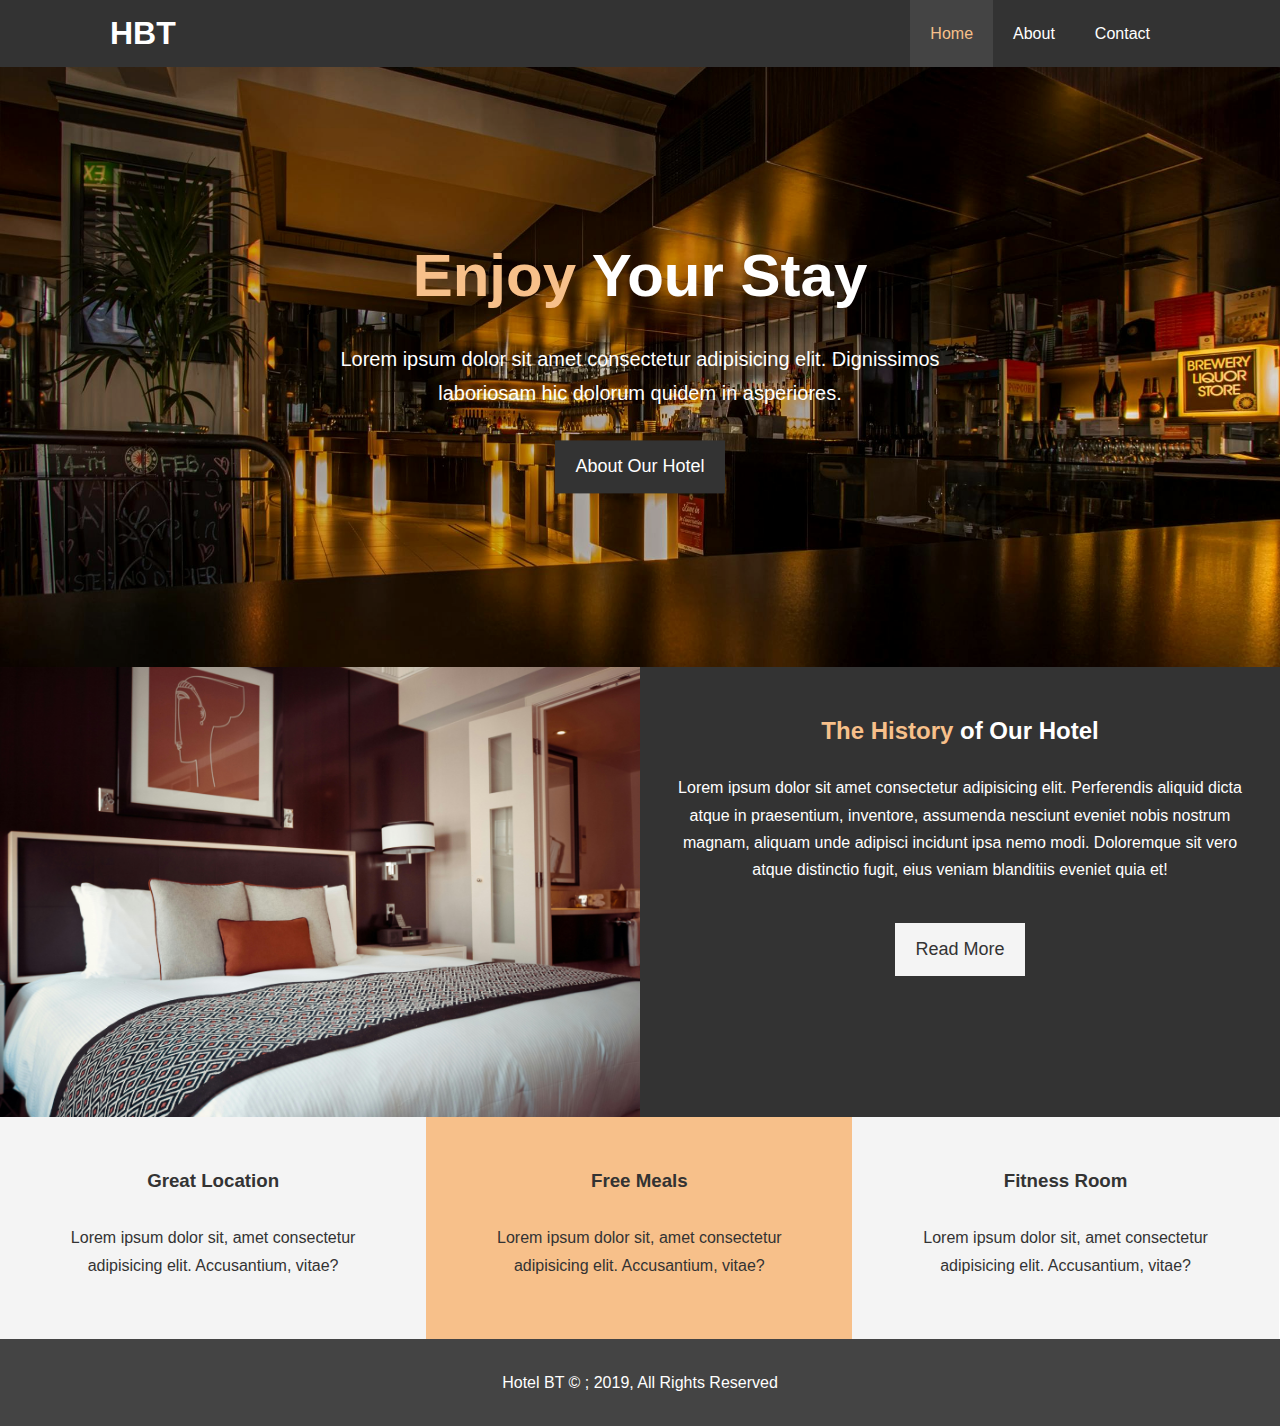
<file: index.html>
<!DOCTYPE html>
<html lang="en">
  <head>
    <meta charset="UTF-8" />
    <meta http-equiv="X-UA-Compatible" content="IE=edge" />
    <meta name="viewport" content="width=device-width, initial-scale=1.0" />
    <meta
      name="description"
      content="Welcome to the most extraordinary hotel in Baston Massachusetts"
    />
    <meta name="Keywords" content="hotel,boston,new england hotel" />
    <link
      rel="stylesheet"
      href="https://use.fontawesome.com/releases/v5.6.1/css/all.css"
      integrity="sha384-gfdkjb5BdAXd+lj+gudLWI+BXq4IuLW5IT+brZEZsLFm++aCMlF1V92rMkPaX4PP"
      crossorigin="anonymous"
    />
    <link rel="stylesheet" href="style.css" />
    <link
      rel="stylesheet"
      media="screen and (max-width: 768px)"
      href="mobile.css"
    />
    <title>Hotel BT | Welcome</title>
  </head>
  <body>
    <header>
      <nav id="navbar">
        <div class="container">
          <h1 class="logo"><a href="index.html "> HBT </a></h1>
          <ul>
            <li><a class="current" href="index.html">Home</a></li>
            <li><a href="about.html">About</a></li>
            <li><a href="contact.html">Contact</a></li>
          </ul>
        </div>
      </nav>
      <div id="showcase">
        <div class="bg-black"></div>
        <div class="container">
          <div class="showcase-content">
            <h1><span class="text-primary">Enjoy </span> Your Stay</h1>
            <p class="content">
              Lorem ipsum dolor sit amet consectetur adipisicing elit.
              Dignissimos laboriosam hic dolorum quidem in asperiores.
            </p>
            <a class="btn" href="about.html">About Our Hotel</a>
          </div>
        </div>
      </div>
    </header>
    <section id="home-info" class="bg-dark">
      <div class="info-img"></div>
      <div class="info-content">
        <h2><span class="text-primary">The History</span> of Our Hotel</h2>
        <p>
          Lorem ipsum dolor sit amet consectetur adipisicing elit. Perferendis
          aliquid dicta atque in praesentium, inventore, assumenda nesciunt
          eveniet nobis nostrum magnam, aliquam unde adipisci incidunt ipsa nemo
          modi. Doloremque sit vero atque distinctio fugit, eius veniam
          blanditiis eveniet quia et!
        </p>
        <a href="about.html" class="btn btn-light">Read More</a>
      </div>
    </section>
    <section id="features">
      <div class="box bg-light">
        <i class="fas fa-hotel fa-3x"></i>
        <h3>Great Location</h3>
        <p>
          Lorem ipsum dolor sit, amet consectetur adipisicing elit. Accusantium,
          vitae?
        </p>
      </div>
      <div class="box bg-primary">
        <i class="fas fa-utensils fa-3x"></i>
        <h3>Free Meals</h3>
        <p>
          Lorem ipsum dolor sit, amet consectetur adipisicing elit. Accusantium,
          vitae?
        </p>
      </div>
      <div class="box bg-light">
        <i class="fas fa-dumbbell fa-3x"></i>
        <h3>Fitness Room</h3>
        <p>
          Lorem ipsum dolor sit, amet consectetur adipisicing elit. Accusantium,
          vitae?
        </p>
      </div>
    </section>
    <div class="clr"></div>
    <footer id="main-footer">
      <p>Hotel BT &copy ; 2019, All Rights Reserved</p>
    </footer>
  </body>
</html>
</file>
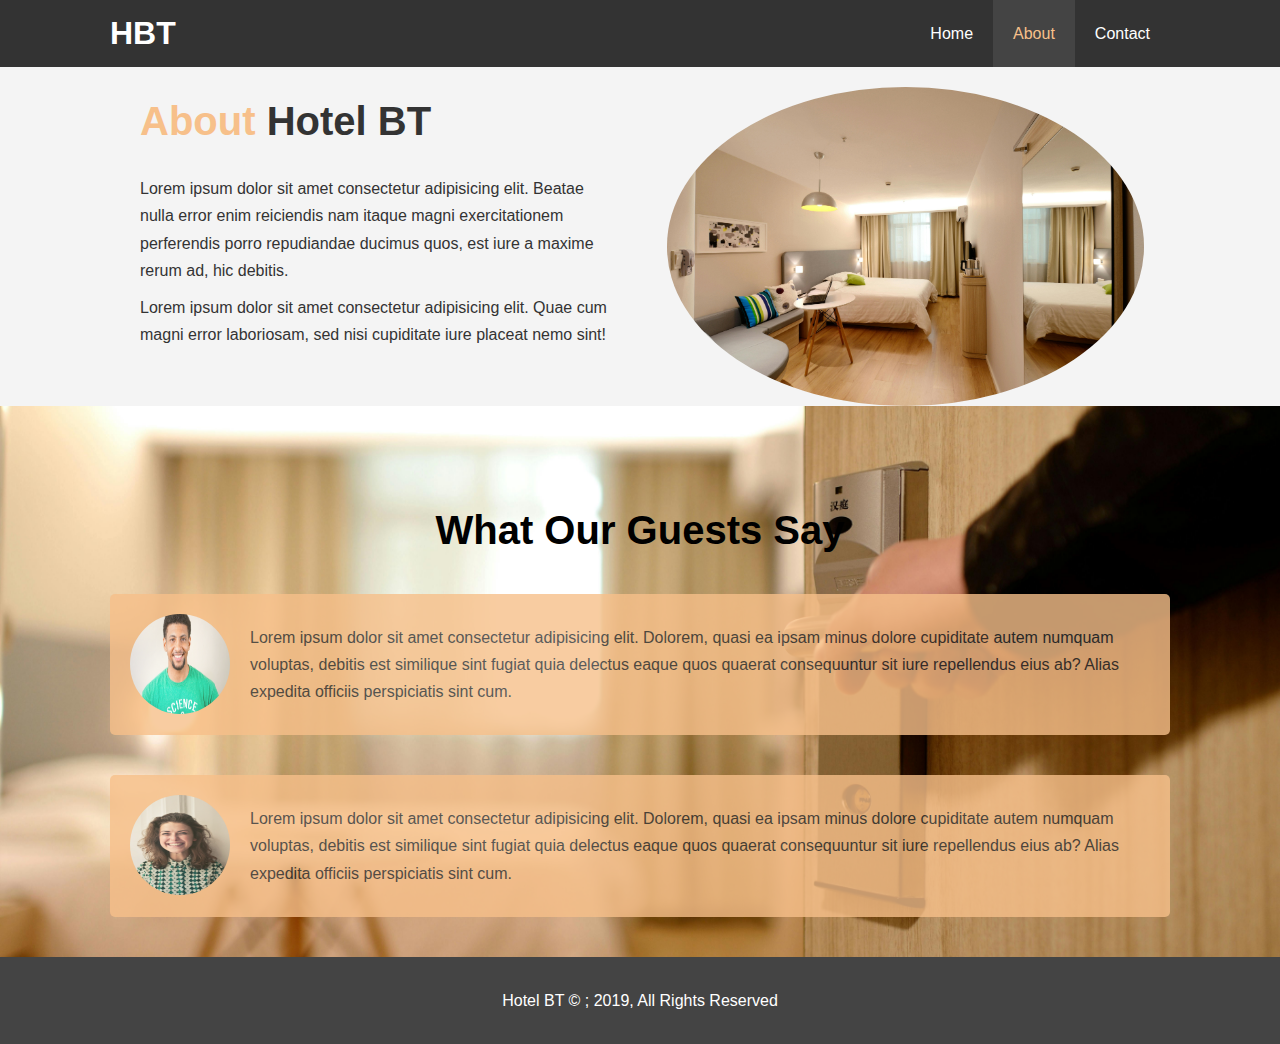
<file: about.html>
<!DOCTYPE html>
<html lang="en">
  <head>
    <meta charset="UTF-8" />
    <meta http-equiv="X-UA-Compatible" content="IE=edge" />
    <meta name="viewport" content="width=device-width, initial-scale=1.0" />
    <meta
      name="description"
      content="Welcome to the most extraordinary hotel in Baston Massachusetts"
    />
    <meta name="Keywords" content="hotel,boston,new england hotel" />
    <link rel="stylesheet" href="style.css" />
    <link
      rel="stylesheet"
      media="screen and (max-width: 768px)"
      href="mobile.css"
    />
    <title>Hotel BT | About</title>
  </head>
  <body>
    <header>
      <nav id="navbar">
        <div class="container">
          <h1 class="logo"><a href="index.html "> HBT </a></h1>
          <ul>
            <li><a href="index.html">Home</a></li>
            <li><a class="current" href="about.html">About</a></li>
            <li><a href="contact.html">Contact</a></li>
          </ul>
        </div>
      </nav>
    </header>
    <section id="about-info" class="bg-light">
      <div class="container">
        <div class="info-left">
          <h1 class="heading">
            <span class="text-primary"> About </span> Hotel BT
          </h1>
          <p>
            Lorem ipsum dolor sit amet consectetur adipisicing elit. Beatae
            nulla error enim reiciendis nam itaque magni exercitationem
            perferendis porro repudiandae ducimus quos, est iure a maxime rerum
            ad, hic debitis.
          </p>
          <p>
            Lorem ipsum dolor sit amet consectetur adipisicing elit. Quae cum
            magni error laboriosam, sed nisi cupiditate iure placeat nemo sint!
          </p>
        </div>
        <div class="info-right">
          <img src="./img/about.jpg" alt="img" />
        </div>
      </div>
    </section>
    <div class="clr"></div>
    <section id="comments">
      <div class="container">
        <h2 class="heading">What Our Guests Say</h2>
        <div class="comment bg-primary">
          <img
            src="./img/person-1.jpg"
            height="100px"
            width="100px"
            alt="image"
          />
          <p>
            Lorem ipsum dolor sit amet consectetur adipisicing elit. Dolorem,
            quasi ea ipsam minus dolore cupiditate autem numquam voluptas,
            debitis est similique sint fugiat quia delectus eaque quos quaerat
            consequuntur sit iure repellendus eius ab? Alias expedita officiis
            perspiciatis sint cum.
          </p>
        </div>
        <div class="comment bg-primary">
          <img
            src="./img/person-2.jpg"
            height="100px"
            width="100px"
            alt="image"
          />
          <p>
            Lorem ipsum dolor sit amet consectetur adipisicing elit. Dolorem,
            quasi ea ipsam minus dolore cupiditate autem numquam voluptas,
            debitis est similique sint fugiat quia delectus eaque quos quaerat
            consequuntur sit iure repellendus eius ab? Alias expedita officiis
            perspiciatis sint cum.
          </p>
        </div>
      </div>
    </section>
    <footer id="main-footer">
      <p>Hotel BT &copy ; 2019, All Rights Reserved</p>
    </footer>
  </body>
</html>
</file>
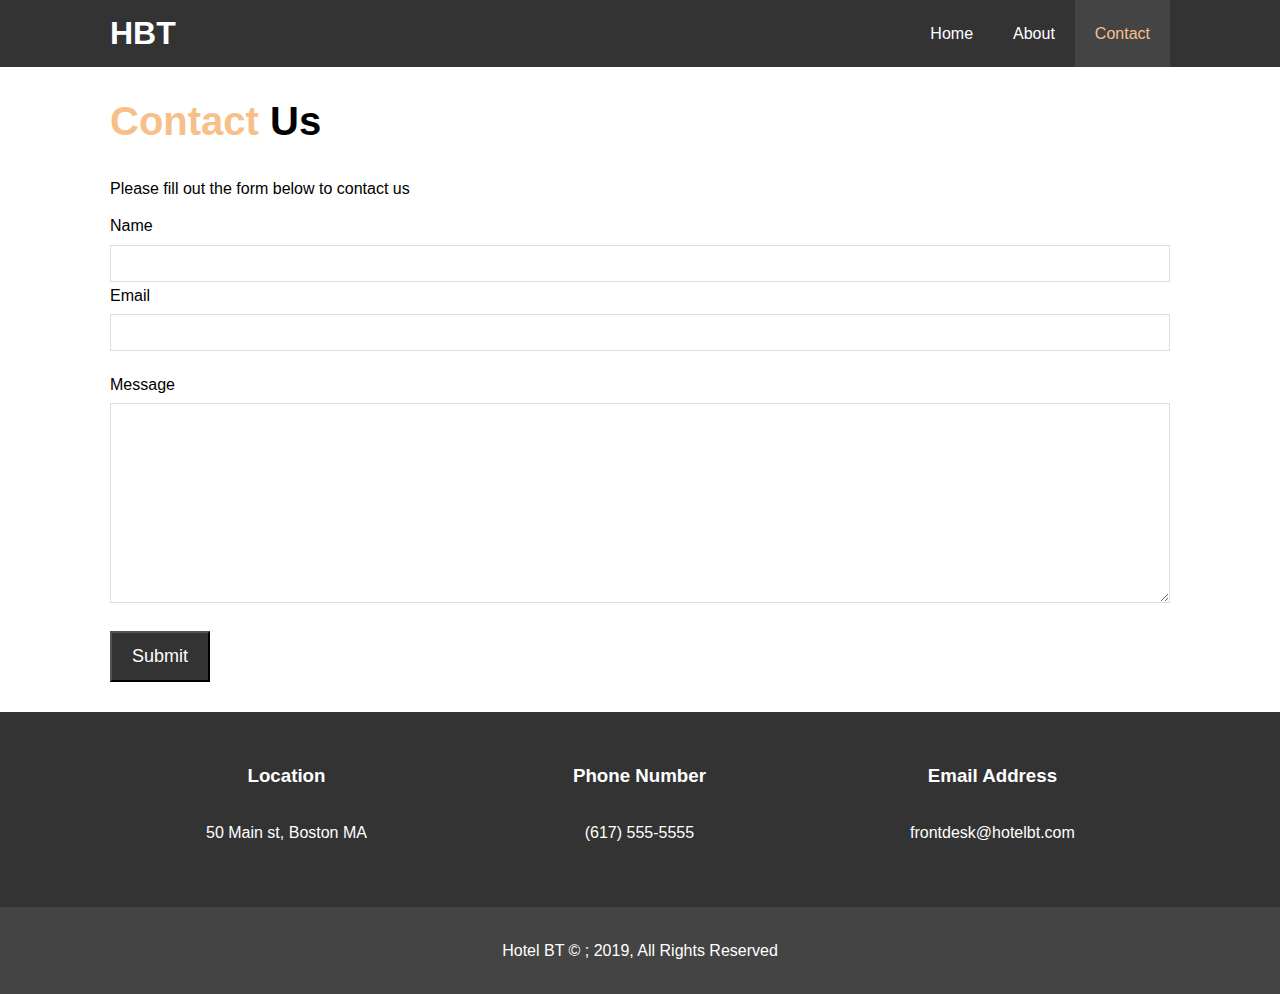
<file: contact.html>
<!DOCTYPE html>
<html lang="en">
  <head>
    <meta charset="UTF-8" />
    <meta http-equiv="X-UA-Compatible" content="IE=edge" />
    <meta name="viewport" content="width=device-width, initial-scale=1.0" />
    <meta
      name="description"
      content="Welcome to the most extraordinary hotel in Baston Massachusetts"
    />
    <meta name="Keywords" content="hotel,boston,new england hotel" />
    <link
      rel="stylesheet"
      href="https://use.fontawesome.com/releases/v5.6.1/css/all.css"
      integrity="sha384-gfdkjb5BdAXd+lj+gudLWI+BXq4IuLW5IT+brZEZsLFm++aCMlF1V92rMkPaX4PP"
      crossorigin="anonymous"
    />
    <link rel="stylesheet" href="style.css" />
    <link
      rel="stylesheet"
      media="screen and (max-width: 768px)"
      href="mobile.css"
    />
    <title>Hotel BT | About</title>
  </head>
  <body>
    <header>
      <nav id="navbar">
        <div class="container">
          <h1 class="logo"><a href="index.html "> HBT </a></h1>
          <ul>
            <li><a href="index.html">Home</a></li>
            <li><a href="about.html">About</a></li>
            <li><a class="current" href="contact.html">Contact</a></li>
          </ul>
        </div>
      </nav>
    </header>
    <section id="contact-form">
      <div class="container">
        <h1 class="heading"><span class="text-primary"> Contact </span> Us</h1>
        <p>Please fill out the form below to contact us</p>
        <form action="">
          <div class="form-group">
            <label for="name">Name</label>
            <input type="text" name="name" id="name" />
            <div class="form-group">
              <label for="email">Email</label>
              <input type="email" name="email" id="email" />
            </div>
            <div class="form-group">
              <label for="message">Message</label>
              <textarea name="message" id="message"></textarea>
            </div>
          </div>
          <button class="btn">Submit</button>
        </form>
      </div>
    </section>
    <section id="contact-info" class="bg-dark">
      <div class="container">
        <div class="box">
          <i class="fas fa-hotel fa-3x"></i>
          <h3>Location</h3>
          <p>50 Main st, Boston MA</p>
        </div>
        <div class="box">
          <i class="fas fa-phone fa-3x"></i>
          <h3>Phone Number</h3>
          <p>(617) 555-5555</p>
        </div>
        <div class="box">
          <i class="fas fa-envelope fa-3x"></i>
          <h3>Email Address</h3>
          <p>frontdesk@hotelbt.com</p>
        </div>
      </div>
    </section>
    <footer id="main-footer">
      <p>Hotel BT &copy ; 2019, All Rights Reserved</p>
    </footer>
  </body>
</html>
</file>
<file: style.css>
* {
  margin: 0;
  padding: 0;
  box-sizing: border-box;
}

body {
  font-family: "Segoe UI", Tahoma, Geneva, Verdana, sans-serif;
  line-height: 1.7em;
}

a {
  color: #333;
  text-decoration: none;
}

h1,
h2,
h3 {
  padding-bottom: 20px;
}

p {
  margin: 10px 0;
}

.container {
  margin: auto;
  max-width: 1100px;
  overflow: auto;
  padding: 0 20px;
}

.bg-black {
  max-width: 1100px;
  height: 600px;
  opacity: 0.2;
  background: #000;
}

/* Navbar */

#navbar {
  background: #333;
  overflow: auto;
}

#navbar a {
  color: #fff;
}

#navbar .logo {
  float: left;
  padding-top: 20px;
}

#navbar ul {
  list-style: none;
  float: right;
}

#navbar ul li {
  float: left;
}

#navbar ul li a {
  display: block;
  padding: 20px;
}

#navbar ul li a:hover,
#navbar ul li a.current {
  background: #444;
  color: #f7c08a;
}

/* Showcase */
#showcase {
  background: url("img/show.jpg") no-repeat center center/cover;
  height: 600px;
  position: relative;
}

#showcase .showcase-content {
  color: #fff;
  text-align: center;
  position: absolute;
  top: 50%;
  left: 50%;
  transform: translate(-50%, -50%);
}

#showcase .showcase-content h1 {
  font-size: 60px;
  line-height: 1.2em;
}

#showcase .showcase-content p {
  padding-bottom: 20px;
  line-height: 1.7em;
}

.text-primary {
  color: #f7c08a;
}

.content {
  font-size: 20px;
}

.btn {
  display: inline-block;
  font-size: 18px;
  color: #fff;
  background: #333;
  padding: 13px 20px;
  /* border: none;
  cursor: pointer; */
}

.btn:hover {
  background: #f7c08a;
  color: #333;
}

.btn-light {
  background: #f4f4f4;
  color: #333;
}

/* Home Info  */
#home-info {
  height: 450px;
}

.info-img {
  float: left;
  width: 50%;
  background: url(./img/info-img.jpg) no-repeat center center/cover;
  height: 100%;
}

.info-content {
  float: right;
  width: 50%;
  height: 100%;
  text-align: center;
  padding: 50px 30px;
  overflow: hidden;
}

.bg-dark {
  background: #333;
  color: #fff;
}

.info-content p {
  padding-bottom: 30px;
}

/* Features */
.box {
  float: left;
  width: 33.3%;
  padding: 50px;
  text-align: center;
}

.box i {
  margin-bottom: 10px;
}

.bg-light {
  background: #f4f4f4;
  color: #333;
}

.bg-primary {
  background: #f7c08a;
  color: #333;
}

/* About Info */
.heading {
  font-size: 40px;
  line-height: 1.2;
}

#about-info .info-right {
  float: right;
  width: 50%;
  height: 100%;
}

#about-info .info-right img {
  display: block;
  margin: auto;
  margin-top: 20px;
  width: 90%;
  border-radius: 50%;
}

#about-info .info-left {
  float: left;
  width: 50%;
  min-height: 100%;
  padding: 30px;
}

/* Comments */
#comments {
  height: 100%;
  background: url(./img/comment-bg.jpg) no-repeat center center/cover;
  padding-top: 100px;
}

#comments h2 {
  text-align: center;
  padding-bottom: 40px;
}

.comment {
  padding: 20px;
  margin-bottom: 40px;
  border-radius: 5px;
  opacity: 0.8;
}

.comment img {
  float: left;
  margin-right: 20px;
  border-radius: 50%;
}

/* Contact Form */
#contact-form {
  padding: 30px;
}

#contact-form .form-group {
  margin-bottom: 20px;
}

.form-group label {
  display: block;
  margin-bottom: 5px;
}

.form-group input,
.form-group textarea {
  width: 100%;
  padding: 10px;
  border: 1px #ddd solid;
}

.form-group textarea {
  height: 200px;
}

.form-group input:focus,
.form-group textarea:focus {
  outline: none;
  border-color: #f7c08a;
}

/* Footer */
.clr {
  clear: both;
}

#main-footer {
  text-align: center;
  background: #444;
  color: #fff;
  padding: 20px;
}
</file>
<file: mobile.css>
#navbar .logo {
  float: none;
  text-align: center;
}

#navbar ul,
#navbar ul li {
  float: none;
  text-align: center;
}

#navbar ul li a {
  padding: 5px;
  border-bottom: #444 dotted 1px;
}

/* Showcase */
#showcase {
  height: 100%;
}

/* Home Info  */
#home-info {
  height: 550px;
}

#home-info .info-img {
  display: none;
}

.info-content {
  float: none;
  width: 100%;
}

.box {
  float: none;
  width: 100%;
}

/* About Info */
#about-info .info-right,
#about-info .info-left {
  float: none;
  width: 100%;
}

#about-info .info-right {
  margin-bottom: 30px;
}

.heading {
  text-align: center;
}

/* Contact  */
#contact-info .box {
  border-bottom: #444 dotted 1px;
}
</file>
